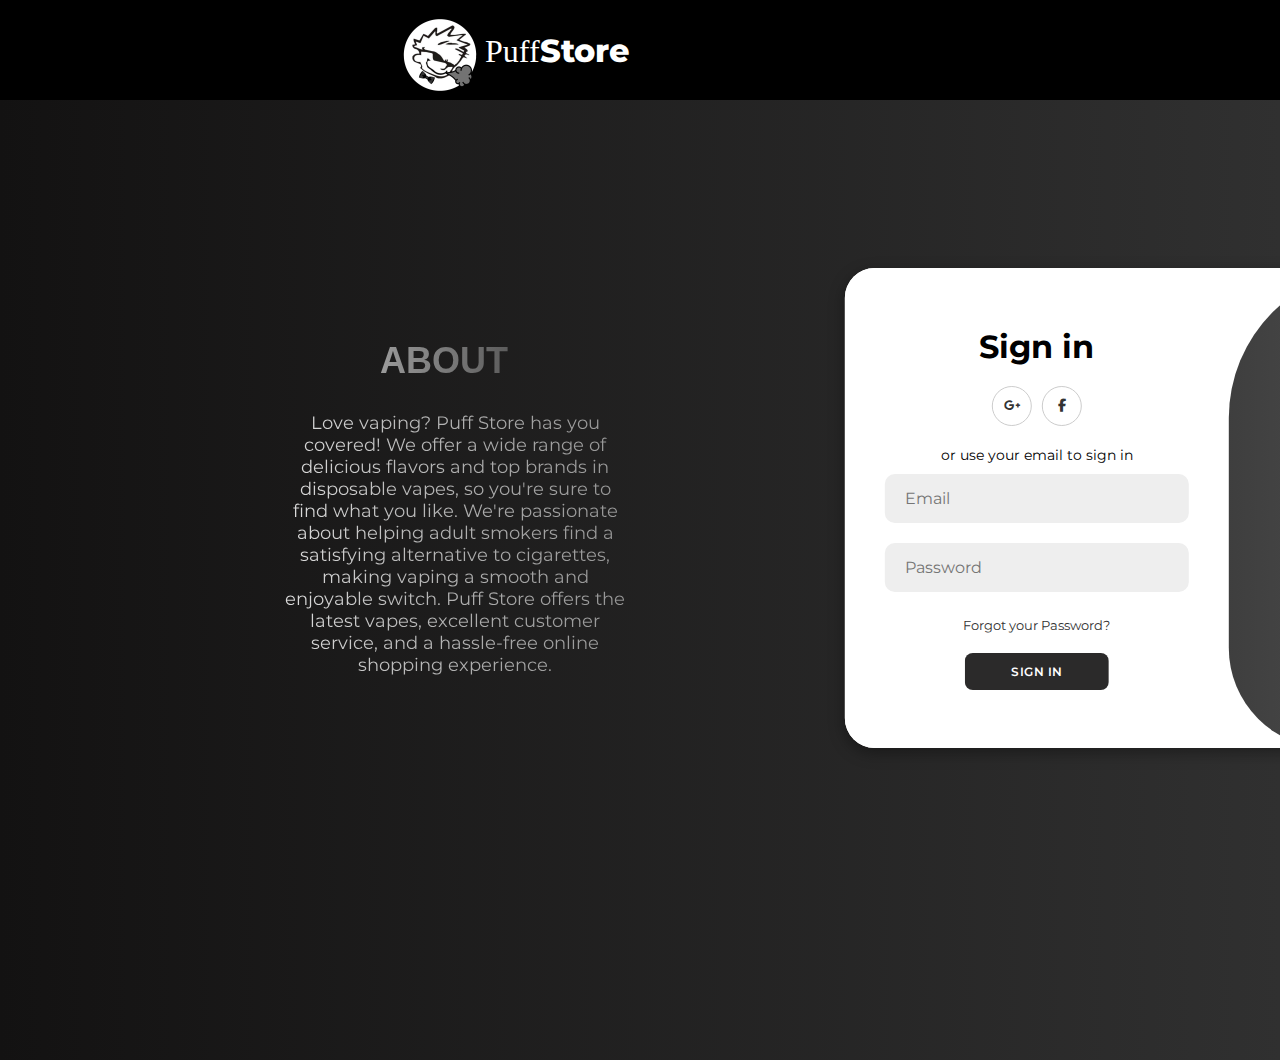
<file: index.html>
<!DOCTYPE html>
<html>
<head>
    <meta charset="UTF-8">
    <meta name="viewport" content="width=device-width, initial-scale=1.0">
    <link rel="stylesheet" href="style.css">
    <link rel="stylesheet" href="https://cdnjs.cloudflare.com/ajax/libs/font-awesome/6.4.2/css/all.min.css">
    <title>Document</title>
</head>
<body>

    <div class="header">
        <div class="inner_header">
            <div class="logo_container">
                <img src="Logo.png" alt="" scrset=""><h1>Puff<span>Store</span></h1>
            </div>
        </div>
    </div>

    <div class="about">
        <h1>ABOUT</h1>
        <p>Love vaping? Puff Store has you covered! We offer a wide range
            of delicious flavors and top brands in disposable vapes, so 
            you're sure to find what you like. We're passionate about 
            helping adult smokers find a satisfying alternative to 
            cigarettes, making vaping a smooth and enjoyable switch. 
            Puff Store offers the latest vapes, excellent customer service, 
            and a hassle-free online shopping experience.</p>
    </div>

    <div class="container" id = "container">
        <div class="form-container sign-up">
            <form action="register.php" method="post">
                <h1>Sign up</h1>
                <div class="social-icons">
                    <a href="#" class="icon"><i class="fa-brands fa-google-plus-g"></i></a>
                    <a href="#" class="icon"><i class="fa-brands fa-facebook-f"></i></a>
                </div>
                <span>or create account</span>
                <input type="Text" name="Firstname" placeholder="First Name">
                <input type="Text" name="Lastname" placeholder="Last Name">
                <input type="email" name="Email" placeholder="Email">
                <input type="password" name="Password" placeholder="Password">
                <button>Sign Up</button>
            </form>
        </div>
        <div class="form-container sign-in">
            <form action="login.php" method="post">
                <h1>Sign in</h1>
                <div class="social-icons">
                    <a href="#" class="icon"><i class="fa-brands fa-google-plus-g"></i></a>
                    <a href="#" class="icon"><i class="fa-brands fa-facebook-f"></i></a>
                </div>
                <span>or use your email to sign in</span>
                <input type="email" name="Email" placeholder="Email">
                <input type="password" name="Password" placeholder="Password">
                <a href="#">Forgot your Password?</a>
                <button>Sign In</button>
            </form>
        </div>
        <div class="toggle-container">
            <div class="toggle">
                <div class="toggle-panel toggle-left">
                    <H1>Already have an account?</H1>
                    <p>Sign in Here!</p>
                    <button class="hidden" id="login">Sign In</button>
                </div>
                <div class="toggle-panel toggle-right">
                    <H1>Don't have an Account?</H1>
                    <p>Register Here!</p>
                    <button class="hidden" id="register">Sign Up</button>
                </div>
            </div>   
        </div>
    </div>

    <script>

        const container = document.getElementById('container');
        const registerBtn = document.getElementById('register');
        const loginBtn = document.getElementById('login');
    
        registerBtn.addEventListener('click', () => 
        {
            container.classList.add("active");
        });
    
        loginBtn.addEventListener('click', () => 
        {
            container.classList.remove("active");
        });
    
    </script>
</body>
</html>
</file>
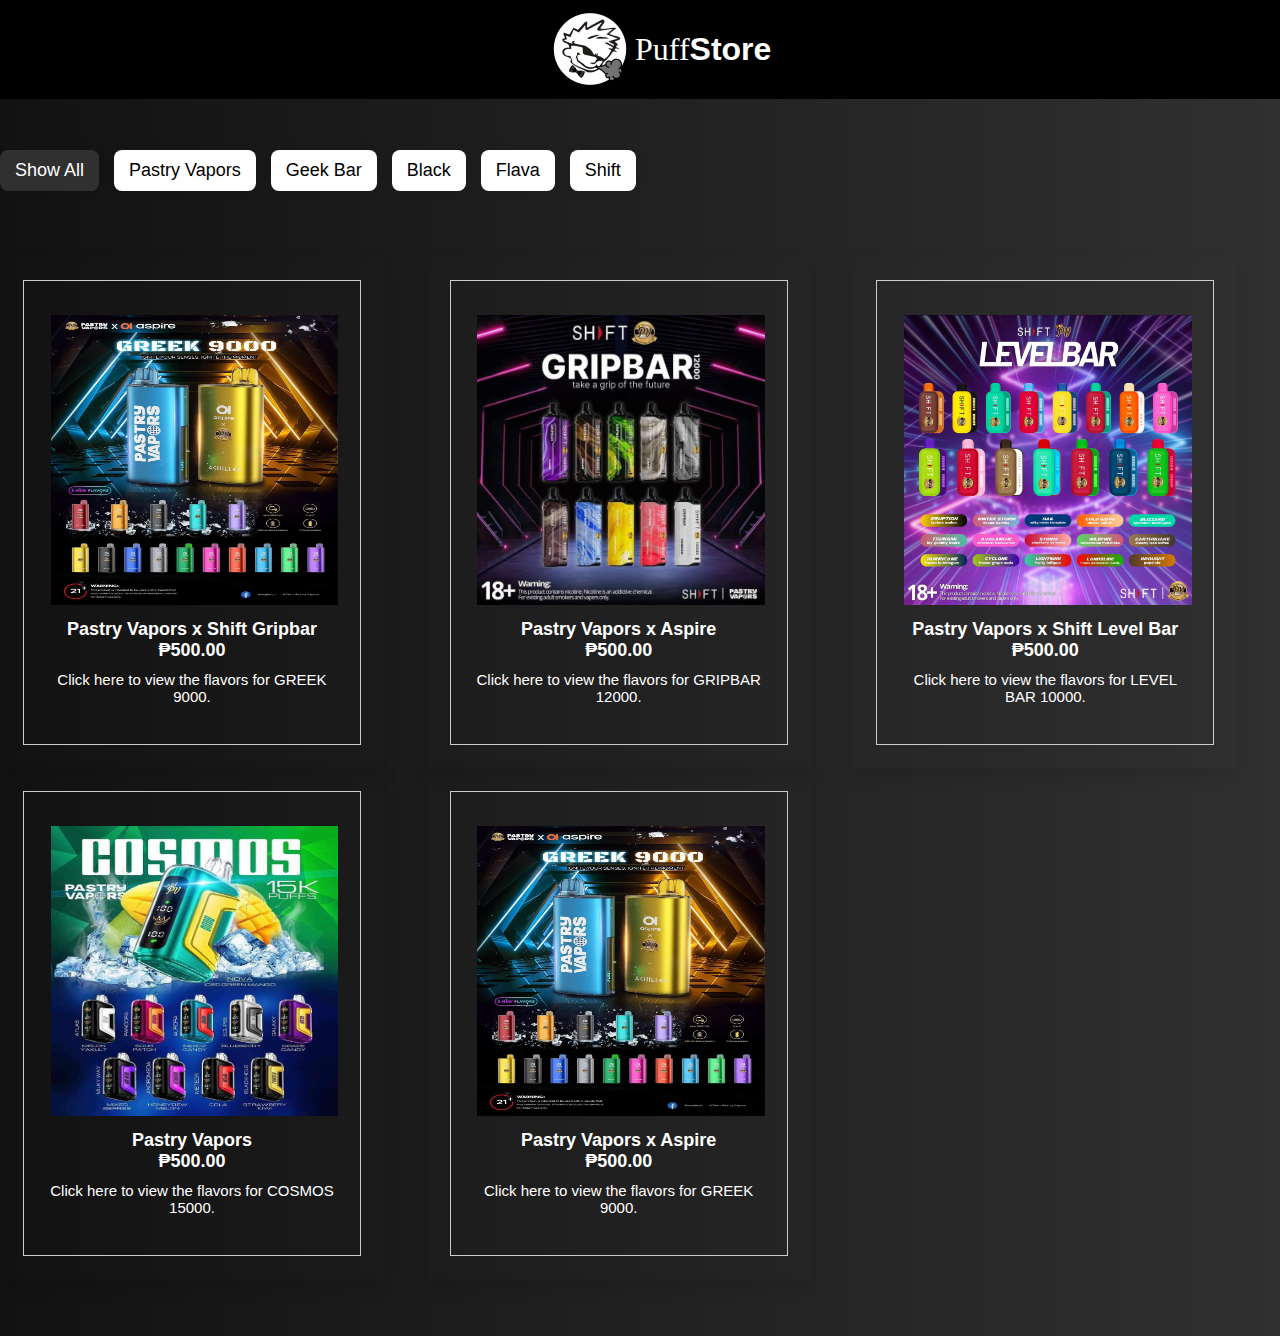
<file: admin_page.html>
<!DOCTYPE html>
<html>
<head>
    <meta charset="UTF-8">
    <meta name="viewport" content="width=device-width, initial-scale=1.0">
    <meta http-equiv="X-UA-Compatible" content="IE=edge">
    <link rel="stylesheet" href="admin_page.css">
    <link rel="stylesheet" href="https://cdnjs.cloudflare.com/ajax/libs/font-awesome/6.4.2/css/all.min.css">
    <title>Document</title>
</head>
<body>

    <div class="header">
        <div class="inner_header">
            <div class="logo_container">
                <img src="Logo.png" alt="" scrset=""><h1>Puff<span>Store</span></h1>
            </div>
        </div>
    </div>

    <div class="container">
        <div class="button_filter">
            <button class="active" name="all">Show All</button>
            <button data-name="Pastry Vapors">Pastry Vapors</button>
            <button data-name="Geek Bar">Geek Bar</button>
            <button data-name="Black">Black</button>
            <button data-name="Flava">Flava</button>
            <button data-name="Shift">Shift</button>
        </div>
    </div>
    <div class="filterable_cards">
        <div class="card" name="p1" data-name="Pastry Vapors">
            <img src="pastry_1.jpg" alt="pastry vapor">
            <div class="card_body">
                <h6 class="card_title">Pastry Vapors x Shift Gripbar</h6>
                <h5 class="card_price">₱500.00</h5>
                <p class="card_text">Click here to view the flavors
                    for GREEK 9000.</p>
            </div>
        </div>
        <div class="card" name="p2" data-name="Pastry Vapors">
            <img src="pastry_2.jpg" alt="pastry vapor">
            <div class="card_body">
                <h6 class="card_title">Pastry Vapors x Aspire</h6>
                <h5 class="card_price">₱500.00</h5>
                <p class="card_text">Click here to view the flavors
                    for GRIPBAR 12000.
                </p>
            </div>
        </div>
        <div class="card" name="p3" data-name="Pastry Vapors">
            <img src="pastry_3.jpg" alt="pastry vapor">
            <div class="card_body">
                <h6 class="card_title">Pastry Vapors x Shift Level Bar</h6>
                <h5 class="card_price">₱500.00</h5>
                <p class="card_text">Click here to view the flavors
                    for LEVEL BAR 10000.
                </p>
            </div>
        </div>
        <div class="card" name="p4" data-name="Pastry Vapors">
            <img src="pastry_4.jpg" alt="pastry vapor">
            <div class="card_body">
                <h6 class="card_title">Pastry Vapors</h6>
                <h5 class="card_price">₱500.00</h5>
                <p class="card_text">Click here to view the flavors
                    for COSMOS 15000.
                </p>
            </div>
        </div>
        <div class="card" name="p5" data-name="Pastry Vapors">
            <img src="pastry_1.jpg" alt="pastry vapor">
            <div class="card_body">
                <h6 class="card_title">Pastry Vapors x Aspire</h6>
                <h5 class="card_price">₱500.00</h5>
                <p class="card_text">Click here to view the flavors
                    for GREEK 9000.
                </p>
            </div>
        </div>
    </div>

    <button class="addBtn" id="add">ADD PRODUCT</button>
            <div class="add-product" id="addproduct">
                <div class="addProduct" id="product">
                    <i class="fas fa-times" id="close"></i>
                    <h2>ADD NEW PRODUCT</h2>
                    <input type="text" class="product-input" name="product-name" placeholder="Enter Product Name">
                    <input type="number" class="product-input" name="product-price" placeholder="Enter Product Price">
                    <input type="text" class="product-input" name="product-info" placeholder="Enter Product Information">
                    <input type="file" accept="image/png, image/jpeg, image/jpg" name="product-image" class="box">
                    <button type="submit" class="btn" id="product-add">ADD</button>
                </div>
            </div>

    <div class="product-preview">
        <div class="preview active" data-target="p1">
            <i class="fas fa-times"></i>
            <img src="pastry_1.jpg" alt="">
            <h3>Pastry Vapors x Shift Gripbar Greek 9000</h3>
            <button class="Flavors" id="flavors">FLAVORS:</button>
            <p id="flavorsList">
                <span>Achilles (RY4 Caramel)</span><br>
                <span>Ares (Iced Coffee)</span><br>
                <span>Cronus (Watermelon Yakult)</span><br>
                <span>Hera (Strawberry Milkshake)</span><br>
                <span>Poseidon (Iced Bubblegum)</span><br>
                <span>Apollo (Melona Ice)</span><br>
                <span>Atlas (Grapes Blackcurrant)</span><br>
                <span>Demeter (Strawberry Watermelon)</span><br>
                <span>Zeus (Taro Milkshake)</span>
            </p>
            
            <div class="update-button">
                <button class="updateBtn" id="addButton">ADD/EDIT</button>
                <button class="updateBtn" id="deleteButton">DELETE</button>
            </div>
            
            <div class="update-form" id="updateForm">
                <div class="updateForm">
                    <h2>Update Stock Count</h2>
                    <label for="stockCount">Total Stocks:</label>
                    <input type="number" id="stockCount" name="stockCount" required>
                    <button class="submit" type="submit">UPDATE</button>
                </div>
            </div>
        </div>
        <div class="preview active" data-target="p2">
            <i class="fas fa-times"></i>
            <img src="pastry_1.jpg" alt="">
            <h3>Pastry Vapors x Aspire</h3>
            <button class="Flavors" id="flavors">FLAVORS:</button>
            <p id="flavorsList">
                <span>Achilles (RY4 Caramel)</span><br>
                <span>Ares (Iced Coffee)</span><br>
                <span>Cronus (Watermelon Yakult)</span><br>
                <span>Hera (Strawberry Milkshake)</span><br>
                <span>Poseidon (Iced Bubblegum)</span><br>
                <span>Apollo (Melona Ice)</span><br>
                <span>Atlas (Grapes Blackcurrant)</span><br>
                <span>Demeter (Strawberry Watermelon)</span><br>
                <span>Zeus (Taro Milkshake)</span>
            </p>
            
            <div class="update-button">
                <button class="updateBtn" id="addButton">ADD/EDIT</button>
                <button class="updateBtn" id="deleteButton">DELETE</button>
            </div>
            
            <div class="update-form" id="updateForm">
                <div class="updateForm">
                    <h2>Update Stock Count</h2>
                    <label for="stockCount">Total Stocks:</label>
                    <input type="number" id="stockCount" name="stockCount" required>
                    <button class="submit" type="submit">UPDATE</button>
                </div>
            </div>
        </div>
        <div class="preview active" data-target="p3">
            <i class="fas fa-times"></i>
            <img src="pastry_1.jpg" alt="">
            <h3>Pastry Vapors x Shift Level Bar</h3>
            <button class="Flavors" id="flavors">FLAVORS:</button>
            <p id="flavorsList">
                <span>Achilles (RY4 Caramel)</span><br>
                <span>Ares (Iced Coffee)</span><br>
                <span>Cronus (Watermelon Yakult)</span><br>
                <span>Hera (Strawberry Milkshake)</span><br>
                <span>Poseidon (Iced Bubblegum)</span><br>
                <span>Apollo (Melona Ice)</span><br>
                <span>Atlas (Grapes Blackcurrant)</span><br>
                <span>Demeter (Strawberry Watermelon)</span><br>
                <span>Zeus (Taro Milkshake)</span>
            </p>
            
            <div class="update-button">
                <button class="updateBtn" id="addButton">ADD/EDIT</button>
                <button class="updateBtn" id="deleteButton">DELETE</button>
            </div>
            
            <div class="update-form" id="updateForm">
                <div class="updateForm">
                    <h2>Update Stock Count</h2>
                    <label for="stockCount">Total Stocks:</label>
                    <input type="number" id="stockCount" name="stockCount" required>
                    <button class="submit" type="submit">UPDATE</button>
                </div>
            </div>
        </div>
        <div class="preview active" data-target="p4">
            <i class="fas fa-times"></i>
            <img src="pastry_1.jpg" alt="">
            <h3>Pastry Vapors</h3>
            <button class="Flavors" id="flavors">FLAVORS:</button>
            <p id="flavorsList">
                <span>Achilles (RY4 Caramel)</span><br>
                <span>Ares (Iced Coffee)</span><br>
                <span>Cronus (Watermelon Yakult)</span><br>
                <span>Hera (Strawberry Milkshake)</span><br>
                <span>Poseidon (Iced Bubblegum)</span><br>
                <span>Apollo (Melona Ice)</span><br>
                <span>Atlas (Grapes Blackcurrant)</span><br>
                <span>Demeter (Strawberry Watermelon)</span><br>
                <span>Zeus (Taro Milkshake)</span>
            </p>
            
            <div class="update-button">
                <button class="updateBtn" id="addButton">ADD/EDIT</button>
                <button class="updateBtn" id="deleteButton">DELETE</button>
            </div>
            
            <div class="update-form" id="updateForm">
                <div class="updateForm">
                    <h2>Update Stock Count</h2>
                    <label for="stockCount">Total Stocks:</label>
                    <input type="number" id="stockCount" name="stockCount" required>
                    <button class="submit" type="submit">UPDATE</button>
                </div>
            </div>
        </div>
        <div class="preview active" data-target="p5">
            <i class="fas fa-times"></i>
            <img src="pastry_1.jpg" alt="">
            <h3>Pastry Vapors x Aspire</h3>
            <button class="Flavors" id="flavors">FLAVORS:</button>
            <p id="flavorsList">
                <span>Achilles (RY4 Caramel)</span><br>
                <span>Ares (Iced Coffee)</span><br>
                <span>Cronus (Watermelon Yakult)</span><br>
                <span>Hera (Strawberry Milkshake)</span><br>
                <span>Poseidon (Iced Bubblegum)</span><br>
                <span>Apollo (Melona Ice)</span><br>
                <span>Atlas (Grapes Blackcurrant)</span><br>
                <span>Demeter (Strawberry Watermelon)</span><br>
                <span>Zeus (Taro Milkshake)</span>
            </p>
            
            <div class="update-button">
                <button class="updateBtn" id="addButton">ADD/EDIT</button>
                <button class="updateBtn" id="deleteButton">DELETE</button>
            </div>
            
            <div class="update-form" id="updateForm">
                <div class="updateForm">
                    <h2>Update Stock Count</h2>
                    <label for="stockCount">Total Stocks:</label>
                    <input type="number" id="stockCount" name="stockCount" required>
                    <button class="submit" type="submit">UPDATE</button>
                </div>
            </div>
        </div>
    </div>
</div>

    <script src="admin_page.js"></script>
    
</body>
</html>
</file>
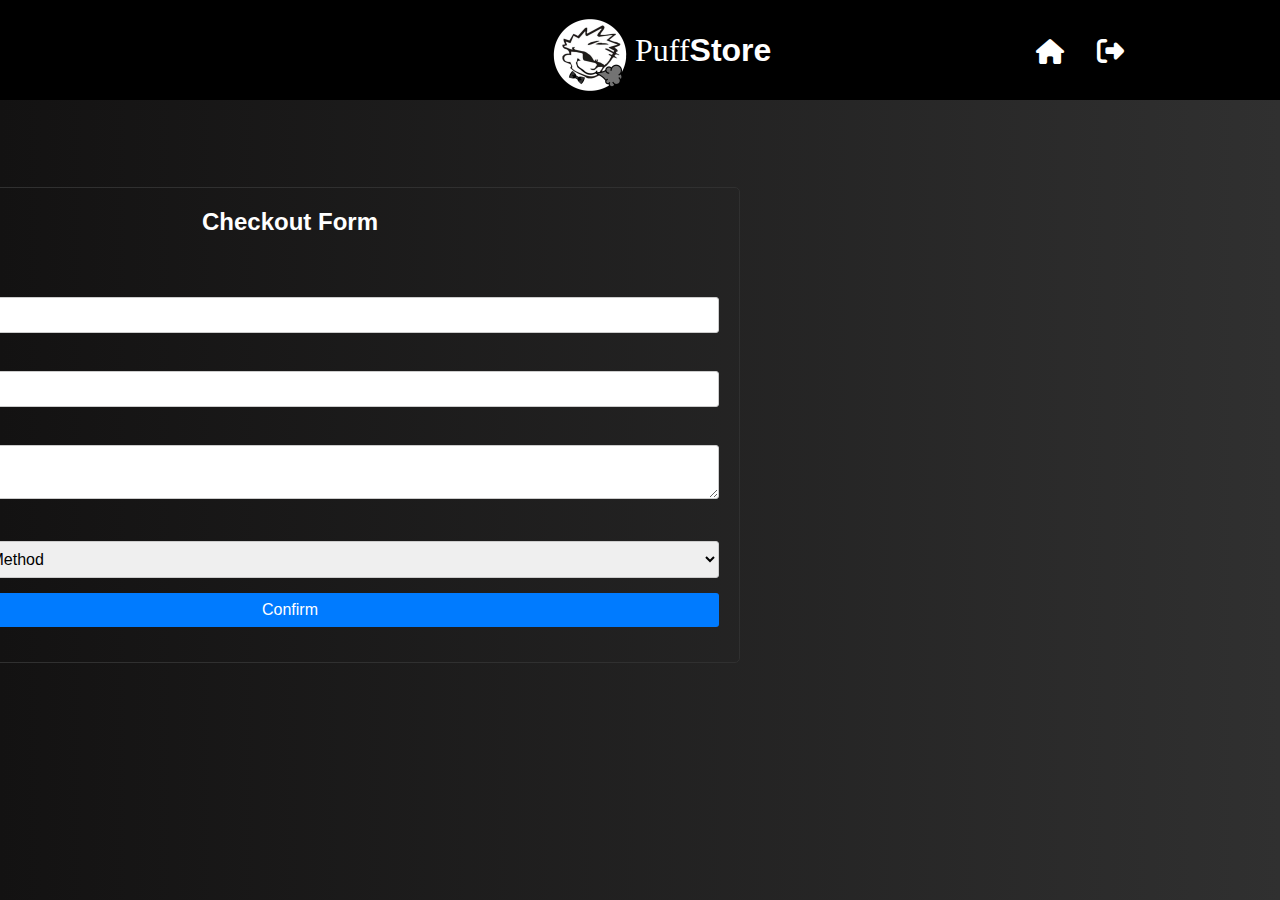
<file: checkout.html>
<!DOCTYPE html>
<html>
<head>
    <meta charset="UTF-8">
    <meta name="viewport" content="width=device-width, initial-scale=1.0">
    <meta http-equiv="X-UA-Compatible" content="IE=edge">
    <link rel="stylesheet" href="https://cdnjs.cloudflare.com/ajax/libs/font-awesome/6.4.2/css/all.min.css">
    <title>Document</title>
    <style>

* {
    margin: 0;
    padding: 0;
    box-sizing: border-box;
    font-family: "Poppins", sans-serif;
}

body {
    background: linear-gradient(to right, rgb(19, 18, 18), rgb(48, 48, 48));
    min-height: 100vh;
}
img {
    max-width: 100%;
    max-height: 100%;
    width: 80px;
    padding-top: 10px;
    margin-right: 5px;
    margin-left: 10px;
}

.header {
    width: 100%;
    height: 100px;
    background-color: black;
    display: flex;
    align-items: center;
    justify-content: center;
}

.inner_header {
    width: 1000px;
    height: 100%;
    display: block;
    margin: 0 auto;
    align-items: center;
    justify-content: center;
    align-content: center;
    transform: translate(40%);
}

.inner_header .img {
    width: 50px;
}

.logo_container {
    display: flex;
    align-items: center;
}

.logo_container h1 {
    color: white;
    font-family: 'Sedan';
    font-size: 32px;
    font-weight: 200;
}

.logo_container h1 span {
    font-weight: 800;
}
.checkout-form {
    margin: 50px auto;
    padding: 20px;
    max-width: 900px;
    transform: translate(-350px, -15px);
    border: 1px solid;
    border-radius: 5px;
    border-color: rgb(48, 48, 48);
}

.checkout-form h2 {
    text-align: center;
    margin-bottom: 20px;
    color: #fff;
}

.checkout-form label {
    display: block;
    margin-bottom: 5px;
    font-weight: bold;
    color: #fff;
}

.checkout-form input[type="text"],
.checkout-form input[type="email"],
.checkout-form textarea,
.checkout-form select,
.checkout-form button {
    width: 100%;
    padding: 8px;
    margin-bottom: 15px;
    border: 1px solid #ccc;
    border-radius: 3px;
    box-sizing: border-box;
    font-size: 16px;
}

.checkout-form button {
    background-color: #007bff;
    color: #fff;
    border: none;
    border-radius: 3px;
    cursor: pointer;
    transition: background-color 0.3s;
}

.checkout-form button:hover {
    background-color: #0056b3;
}

.payment-details {
    display: none;
}

.payment-details.show {
    display: block;
}

.order-complete {
    display: none;
    color: green;
    font-weight: bold;
    text-align: center;
    margin-top: 20px;
}


header .logout {
    position: relative;
    text-align: center;
}
header .logout .fa-right-from-bracket{
    color: #fff;
    font-size: 27px;
    cursor: pointer;
    transform: translate(470px, -87px);
}
header .home {
    position: relative;
    text-align: center;
}
header .home .fa-house{
    color: #fff;
    font-size: 25px;
    cursor: pointer;
    transform: translate(410px, -60px);
}
    </style>
</head>
<body>

    <div class="header">
        <div class="inner_header">
            <div class="logo_container">
                <img src="Logo.png" alt="" scrset=""><h1>Puff<span>Store</span></h1>          
            </div>
        </div>
    </div>

    <header>
        <div class="shopping">
        </div>
        <div class="home">
            <i class="fa-solid fa-house"></i>
        </div>
        <div class="logout">
            <i class="fa-solid fa-right-from-bracket"></i>
        </div>
    </header>

    <div class="checkout-form ">
        <h2>Checkout Form</h2>
        <i class="fas fa-times"></i>
        <form>
            <label for="fullname">Full Name:</label>
            <input type="text" id="fullname" name="fullname" required>
    
            <label for="email">Email:</label>
            <input type="email" id="email" name="email" required>
    
            <label for="address">Address:</label>
            <textarea id="address" name="address" required></textarea>
    
            <label for="payment">Payment Method:</label>
            <select id="payment" name="payment" required>
                <option value="" disabled selected>Select Payment Method</option>
                <option value="cash">Cash</option>
                <option value="gcash">GCash</option>
                <option value="card">Card</option>
            </select>
    
            <div id="card-details" class="payment-details">
                <label for="card-number">Card Number:</label>
                <input type="text" id="card-number" name="card-number">
                <label for="expiry">Expiry Date:</label>
                <input type="text" id="expiry" name="expiry">
                <label for="cvv">CVV:</label>
                <input type="text" id="cvv" name="cvv">
            </div>
    
            <div id="mobile-details" class="payment-details">
                <label for="mobile">Mobile Number:</label>
                <input type="text" id="mobile" name="mobile">
            </div>
    
            <button type="submit" id="confirm">Confirm</button>
            <div class="order-complete hidden">Order Complete!</div>
        </form>


</body>

<script>
    const paymentSelect = document.getElementById('payment');
    const cardDetails = document.getElementById('card-details');
    const mobileDetails = document.getElementById('mobile-details');

    paymentSelect.addEventListener('change', function () {
        if (paymentSelect.value === 'card') {
            cardDetails.classList.add('show');
            mobileDetails.classList.remove('show');
        } else if (paymentSelect.value === 'gcash') {
            cardDetails.classList.remove('show');
            mobileDetails.classList.add('show');
        } else {
            cardDetails.classList.remove('show');
            mobileDetails.classList.remove('show');
        }
    });

    const logoutButton = document.querySelector('.logout');
logoutButton.addEventListener('click', () => {
    redirectToSignInSignUp();
});

function redirectToSignInSignUp() {
    // Redirect to the sign-in and sign-up page
    window.location.href = 'index.html';
}

const homeButton = document.querySelector('.home');
homeButton.addEventListener('click', () => {
    redirectToMainPage();
});

function redirectToMainPage() {
    // Redirect to the sign-in and sign-up page
    window.location.href = 'main_page.html';
}
</script>
</html>
</file>
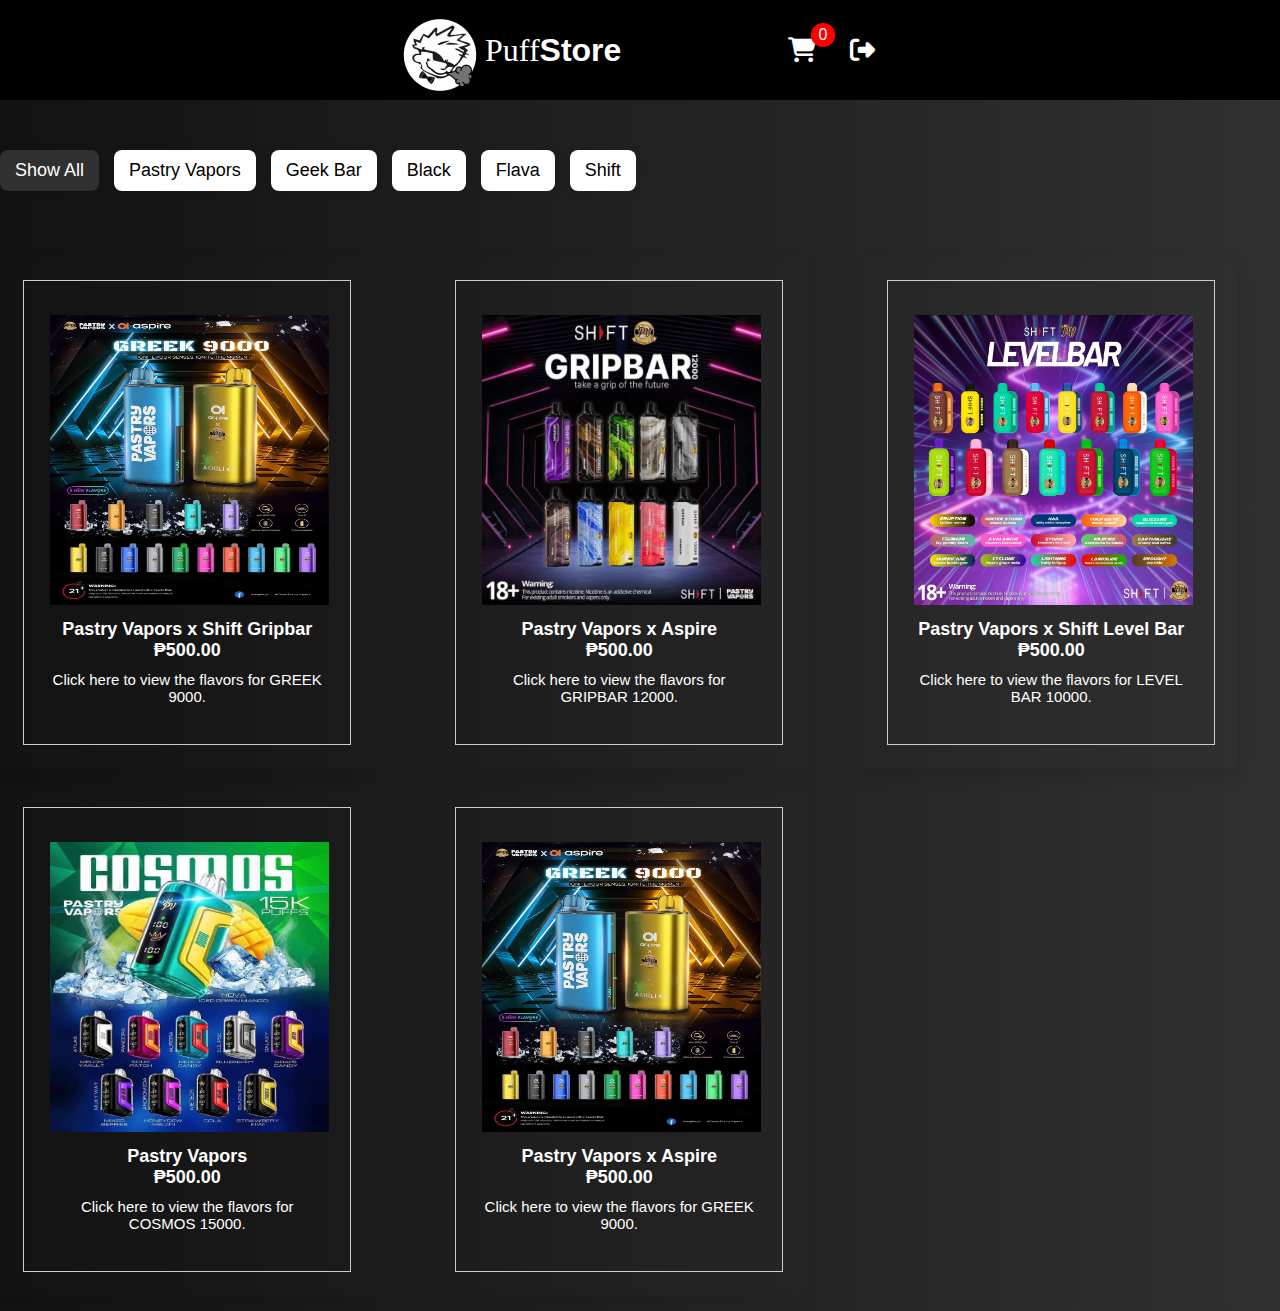
<file: main_page.html>
<!DOCTYPE html>
<html>
<head>
    <meta charset="UTF-8">
    <meta name="viewport" content="width=device-width, initial-scale=1.0">
    <meta http-equiv="X-UA-Compatible" content="IE=edge">
    <link rel="stylesheet" href="main_page.css">
    <link rel="stylesheet" href="https://cdnjs.cloudflare.com/ajax/libs/font-awesome/6.4.2/css/all.min.css">
    <link rel="stylesheet" href="https://cdnjs.cloudflare.com/ajax/libs/font-awesome/5.15.3/css/all.min.css">
    <title>Document</title>
</head>
<body>

    <div class="header">
        <div class="inner_header">
            <div class="logo_container">
                <img src="Logo.png" alt="" scrset=""><h1>Puff<span>Store</span></h1>  
                <div class="shopping">
                    <i class="fa-solid fa-cart-shopping"></i>
                    <i class="fa-solid fa-right-from-bracket" id="logoutIcon"></i>
                    <span class="quantity">0</span>
                </div>        
            </div>
        </div>
    </div>
    

    <div class="container">
        <div class="button_filter">
            <button class="active" name="all">Show All</button>
            <button data-name="Pastry Vapors">Pastry Vapors</button>
            <button data-name="Geek Bar">Geek Bar</button>
            <button data-name="Black">Black</button>
            <button data-name="Flava">Flava</button>
            <button data-name="Shift">Shift</button>
        </div>
    </div>
    <div class="filterable_cards">
        <div class="card" name="p1" data-name="Pastry Vapors">
            <img src="pastry_1.jpg" alt="pastry vapor">
            <div class="card_body">
                <h6 class="card_title">Pastry Vapors x Shift Gripbar</h6>
                <h5 class="card_price">₱500.00</h5>
                <p class="card_text">Click here to view the flavors
                    for GREEK 9000.</p>
            </div>
        </div>
        <div class="card" name="p2" data-name="Pastry Vapors">
            <img src="pastry_2.jpg" alt="pastry vapor">
            <div class="card_body">
                <h6 class="card_title">Pastry Vapors x Aspire</h6>
                <h5 class="card_price">₱500.00</h5>
                <p class="card_text">Click here to view the flavors
                    for GRIPBAR 12000.
                </p>
            </div>
        </div>
        <div class="card" name="p3" data-name="Pastry Vapors">
            <img src="pastry_3.jpg" alt="pastry vapor">
            <div class="card_body">
                <h6 class="card_title">Pastry Vapors x Shift Level Bar</h6>
                <h5 class="card_price">₱500.00</h5>
                <p class="card_text">Click here to view the flavors
                    for LEVEL BAR 10000.
                </p>
            </div>
        </div>
        <div class="card" name="p4" data-name="Pastry Vapors">
            <img src="pastry_4.jpg" alt="pastry vapor">
            <div class="card_body">
                <h6 class="card_title">Pastry Vapors</h6>
                <h5 class="card_price">₱500.00</h5>
                <p class="card_text">Click here to view the flavors
                    for COSMOS 15000.
                </p>
            </div>
        </div>
        <div class="card" name="p5" data-name="Pastry Vapors">
            <img src="pastry_1.jpg" alt="pastry vapor">
            <div class="card_body">
                <h6 class="card_title">Pastry Vapors x Aspire</h6>
                <h5 class="card_price">₱500.00</h5>
                <p class="card_text">Click here to view the flavors
                    for GREEK 9000.
                </p>
            </div>
        </div>
    </div>

    <div class="product-preview">
        <div class="preview active" data-target="p1">
            <i class="fas fa-times"></i>
            <img src="pastry_1.jpg" alt="">
            <h3>Pastry Vapors x Shift Gripbar Greek 9000</h3>
            <h5 class="card_price">₱500.00</h5>
            <h3>Flavors:</h3>
            <div id="flavorsList">
                <button class="flavor-btn" data-flavor="Achilles (RY4 Caramel)">Achilles (RY4 Caramel)</button>
                <button class="flavor-btn" data-flavor="Ares (Iced Coffee)">Ares (Iced Coffee)</button>
                <button class="flavor-btn" data-flavor="Cronus (Watermelon Yakult)">Cronus (Watermelon Yakult)</button>
                <button class="flavor-btn" data-flavor="Hera (Strawberry Milkshake)">Hera (Strawberry Milkshake)</button>
                <button class="flavor-btn" data-flavor="Poseidon (Iced Bubblegum)">Poseidon (Iced Bubblegum)</button>
                <button class="flavor-btn" data-flavor="Apollo (Melona Ice)">Apollo (Melona Ice)</button>
                <button class="flavor-btn" data-flavor="Atlas (Grapes Blackcurrant)">Atlas (Grapes Blackcurrant)</button>
                <button class="flavor-btn" data-flavor="Demeter (Strawberry Watermelon)">Demeter (Strawberry Watermelon)</button>
                <button class="flavor-btn" data-flavor="Zeus (Taro Milkshake)">Zeus (Taro Milkshake)</button>
            </div>
                <button class="add-to-cart">ADD TO CART</button>
                <button class="buyBtn">BUY</button>
            </div>

            <div class="preview active" data-target="p2">
                <i class="fas fa-times"></i>
                <img src="pastry_2.jpg" alt="">
                <h3>Pastry Vapors x Shift Gripbar Greek 9000</h3>
                <h5 class="card_price">₱500.00</h5>
                <h3>Flavors:</h3>
                <div id="flavorsList">
                    <button class="flavor-btn" data-flavor="Achilles (RY4 Caramel)">Achilles (RY4 Caramel)</button>
                    <button class="flavor-btn" data-flavor="Ares (Iced Coffee)">Ares (Iced Coffee)</button>
                    <button class="flavor-btn" data-flavor="Cronus (Watermelon Yakult)">Cronus (Watermelon Yakult)</button>
                    <button class="flavor-btn" data-flavor="Hera (Strawberry Milkshake)">Hera (Strawberry Milkshake)</button>
                    <button class="flavor-btn" data-flavor="Poseidon (Iced Bubblegum)">Poseidon (Iced Bubblegum)</button>
                    <button class="flavor-btn" data-flavor="Apollo (Melona Ice)">Apollo (Melona Ice)</button>
                    <button class="flavor-btn" data-flavor="Atlas (Grapes Blackcurrant)">Atlas (Grapes Blackcurrant)</button>
                    <button class="flavor-btn" data-flavor="Demeter (Strawberry Watermelon)">Demeter (Strawberry Watermelon)</button>
                    <button class="flavor-btn" data-flavor="Zeus (Taro Milkshake)">Zeus (Taro Milkshake)</button>
                </div>
                    <button class="add-to-cart">ADD TO CART</button>       
                    <button class="buyBtn">BUY</button>
                </div>

                <div class="preview active" data-target="p3">
                    <i class="fas fa-times"></i>
                    <img src="pastry_3.jpg" alt="">
                    <h3>Pastry Vapors x Shift Gripbar Greek 9000</h3>
                    <h5 class="card_price">₱500.00</h5>
                    <h3>Flavors:</h3>
                    <div id="flavorsList">
                        <button class="flavor-btn" data-flavor="Achilles (RY4 Caramel)">Achilles (RY4 Caramel)</button>
                        <button class="flavor-btn" data-flavor="Ares (Iced Coffee)">Ares (Iced Coffee)</button>
                        <button class="flavor-btn" data-flavor="Cronus (Watermelon Yakult)">Cronus (Watermelon Yakult)</button>
                        <button class="flavor-btn" data-flavor="Hera (Strawberry Milkshake)">Hera (Strawberry Milkshake)</button>
                        <button class="flavor-btn" data-flavor="Poseidon (Iced Bubblegum)">Poseidon (Iced Bubblegum)</button>
                        <button class="flavor-btn" data-flavor="Apollo (Melona Ice)">Apollo (Melona Ice)</button>
                        <button class="flavor-btn" data-flavor="Atlas (Grapes Blackcurrant)">Atlas (Grapes Blackcurrant)</button>
                        <button class="flavor-btn" data-flavor="Demeter (Strawberry Watermelon)">Demeter (Strawberry Watermelon)</button>
                        <button class="flavor-btn" data-flavor="Zeus (Taro Milkshake)">Zeus (Taro Milkshake)</button>
                    </div>
                        <button class="add-to-cart">ADD TO CART</button>       
                        <button class="buyBtn">BUY</button>
                    </div>

                    <div class="preview active" data-target="p4">
                        <i class="fas fa-times"></i>
                        <img src="pastry_4.jpg" alt="">
                        <h3>Pastry Vapors x Shift Gripbar Greek 9000</h3>
                        <h5 class="card_price">₱500.00</h5>
                        <h3>Flavors:</h3>
                        <div id="flavorsList">
                            <button class="flavor-btn" data-flavor="Achilles (RY4 Caramel)">Achilles (RY4 Caramel)</button>
                            <button class="flavor-btn" data-flavor="Ares (Iced Coffee)">Ares (Iced Coffee)</button>
                            <button class="flavor-btn" data-flavor="Cronus (Watermelon Yakult)">Cronus (Watermelon Yakult)</button>
                            <button class="flavor-btn" data-flavor="Hera (Strawberry Milkshake)">Hera (Strawberry Milkshake)</button>
                            <button class="flavor-btn" data-flavor="Poseidon (Iced Bubblegum)">Poseidon (Iced Bubblegum)</button>
                            <button class="flavor-btn" data-flavor="Apollo (Melona Ice)">Apollo (Melona Ice)</button>
                            <button class="flavor-btn" data-flavor="Atlas (Grapes Blackcurrant)">Atlas (Grapes Blackcurrant)</button>
                            <button class="flavor-btn" data-flavor="Demeter (Strawberry Watermelon)">Demeter (Strawberry Watermelon)</button>
                            <button class="flavor-btn" data-flavor="Zeus (Taro Milkshake)">Zeus (Taro Milkshake)</button>
                        </div>
                            <button class="add-to-cart">ADD TO CART</button>       
                            <button class="buyBtn">BUY</button>
                        </div>

                        <div class="preview active" data-target="p5">
                            <i class="fas fa-times"></i>
                            <img src="pastry_1.jpg" alt="">
                            <h3>Pastry Vapors x Shift Gripbar Greek 9000</h3>
                            <h5 class="card_price">₱500.00</h5>
                            <h3>Flavors:</h3>
                            <div id="flavorsList">
                                <button class="flavor-btn" data-flavor="Achilles (RY4 Caramel)">Achilles (RY4 Caramel)</button>
                                <button class="flavor-btn" data-flavor="Ares (Iced Coffee)">Ares (Iced Coffee)</button>
                                <button class="flavor-btn" data-flavor="Cronus (Watermelon Yakult)">Cronus (Watermelon Yakult)</button>
                                <button class="flavor-btn" data-flavor="Hera (Strawberry Milkshake)">Hera (Strawberry Milkshake)</button>
                                <button class="flavor-btn" data-flavor="Poseidon (Iced Bubblegum)">Poseidon (Iced Bubblegum)</button>
                                <button class="flavor-btn" data-flavor="Apollo (Melona Ice)">Apollo (Melona Ice)</button>
                                <button class="flavor-btn" data-flavor="Atlas (Grapes Blackcurrant)">Atlas (Grapes Blackcurrant)</button>
                                <button class="flavor-btn" data-flavor="Demeter (Strawberry Watermelon)">Demeter (Strawberry Watermelon)</button>
                                <button class="flavor-btn" data-flavor="Zeus (Taro Milkshake)">Zeus (Taro Milkshake)</button>
                            </div>
                                <button class="add-to-cart">ADD TO CART</button>        
                                <button class="buyBtn">BUY</button>
                            </div>
    </div>



    <div class="cart-container">
        <div class="list"></div>
    </div>
    <div class="cart-card">
        <h1>CART</h1>
        <div class="closeShopping"><i class="fas fa-times"></i></div>  
        <ul class="cart-items"></ul>

        <div class="checkOut">
            <div class="checkout">CHECK OUT</div>
            <div>Total: ₱<span class="total">0</span></div>
        </div>  
    </div>

<div class="row">
    <div class="col-75">
        <div class="checkout-container">
            <i class="fas fa-times"></i>
            <form action="/action_page.php">
                <div class="row">
                    <div class="col-50">
                        <h3>Billing Address</h3>
                        <label for="fname"><i class="fa fa-user"></i> Full Name</label>
                        <input type="text" id="fname" name="firstname" placeholder="John M. Doe" required>
                        <label for="email"><i class="fa fa-envelope"></i> Email</label>
                        <input type="text" id="email" name="email" placeholder="john@example.com" required>
                        <label for="adr"><i class="fa fa-address-card-o"></i> Address</label>
                        <input type="text" id="adr" name="address" placeholder="542 W. 15th Street" required>
                    </div>
                    <div class="col-50">
                        <h3>Payment</h3>
                        <label for="payment">Payment Method:</label>
                        <select id="payment" name="payment" required>
                            <option value="" disabled selected>Select Payment Method</option>
                            <option value="cash">Cash</option>
                            <option value="gcash">GCash</option>
                            <option value="card">Card</option>
                        </select>
                
                        <div id="card-details" class="payment-details">
                            <label for="card-number">Card Number:</label>
                            <input type="text" id="card-number" name="card-number">
                            <label for="expiry">Expiry Date:</label>
                            <input type="text" id="expiry" name="expiry">
                            <label for="cvv">CVV:</label>
                            <input type="text" id="cvv" name="cvv">
                        </div>
                
                        <div id="mobile-details" class="payment-details">
                            <label for="mobile">Mobile Number:</label>
                            <input type="text" id="mobile" name="mobile">
                        </div>
                    </div>
                </div>
                <label>
                    <input type="checkbox" checked="checked" name="sameadr">
                    <span style="display: inline-block; margin-top: 10px;">Shipping address same as billing</span>
                </label>
                
                <input type="submit" value="Confirm" class="btn" id="confirmOrder">
                
            </form>
        </div>
    </div>
</div>
    
    <script src="main_page.js"></script>
    
</body>
</html>
</file>
<file: style.css>
@import url('https://fonts.googleapis.com/css2?family=Montserrat:ital,wght@0,100..900;1,100..900&display=swap');

*{
    margin: 0;
    padding: 0;
    box-sizing: border-box;
    font-family: 'Montserrat', sans-serif;
}

body {
    background: linear-gradient(to right, rgb(19, 18, 18), rgb(48, 48, 48));
    min-height: 100vh;
}

img {
    max-width: 100%;
    max-height: 100%;
    width: 80px;
    padding-top: 10px;
    margin-right: 5px;
    margin-left: 10px;
}

.header {
    width: 100%;
    height: 100px;
    background-color: black;
    display: flex;
    align-items: center;
    justify-content: center;
}

.inner_header {
    width: 500px;
    height: 100%;
    display: block;
    margin: 0 auto;
    align-items: center;
    justify-content: center;
    align-content: center;
}

.inner_header .img {
    width: 50px;
}

.logo_container {
    display: flex;
    align-items: center;
}

.logo_container h1 {
    color: white;
    font-family: 'Sedan';
    font-size: 32px;
    font-weight: 200;
}

.logo_container h1 span {
    font-weight: 800;
}


.about{
    background-color: transparent;
    border-radius: 30px;
    position: relative;
    width: 350px;
    overflow: hidden;
    max-width: 50%;
    min-height: 480px;
    transform: translate(80%, 35%);
    justify-content: center;
    align-items: center;
    align-content: center;
    font-size: 18px;
}

.about h1{
    padding-left: 100px;
    margin-bottom: 30px;
    font-family: 'Montseratt', sans-serif;
    font-weight: 600;
    background: linear-gradient(to right, #e0e0e0, 
                    #919191, #5a5a5a, #494949); 
            -webkit-text-fill-color: transparent; 
            -webkit-background-clip: text; 
            
}
.about p{
    justify-content: center;
    background: linear-gradient(to right, #dfdfdf, 
                    #bdbdbd, #a5a5a5, #949494); 
            -webkit-text-fill-color: transparent; 
            -webkit-background-clip: text; 
    text-align: center;
}
.container{
    background-color: #fff;
    border-radius: 30px;
    box-shadow: 0 5px 15px rgba(0, 0, 0, 0.35);
    position: relative;
    overflow: hidden;
    width: 768px;
    max-width: 100%;
    min-height: 480px;
    transform: translate(110%, -65%);
}

.container p{
    font-size: 14px;
    line-height: 20px;
    letter-spacing: 0.3px;
    margin: 20px 0;
}

.container span{
    font-size: 14px;
}

.container a{
    color: #333;
    font-size: 13px;
    text-decoration: none;
    margin: 15px 0 10px;
}

.container button{
    background-color: #2b2a2a;
    color: #fff;
    font-size: 12px;
    padding: 10px 45px;
    border: 1px solid transparent;
    border-radius: 8px;
    font-weight: 600;
    letter-spacing: 0.5px;
    text-transform: uppercase;
    margin-top: 10px;
    cursor: pointer;
}

.container button.hidden{
    background-color: transparent;
    border-color: #fff;
}

.container form{
    background-color: #fff;
    display: flex;
    align-items: center;
    justify-content: center;
    flex-direction: column;
    padding: 0 40px;
    height: 100%;
}

.container input{
    background-color: #eee;
    border: none;
    margin: 10px 0;
    padding: 15px 20px;
    font-size: 16px;
    border-radius: 10px;
    width: 100%;
    outline: none;
}

.form-container{
    position: absolute;
    top: 0;
    height: 100%;
    transition: all 0.6s ease-in-out;
}

.sign-in{
    left: 0;
    width: 50%;
    z-index: 2;
}

.container.active .sign-in{
    transform: translateX(100%);
}

.sign-up{
    left: 0;
    width: 50%;
    opacity: 0;
    z-index: 1;
}

.container.active .sign-up{
    transform: translateX(100%);
    opacity: 1;
    z-index: 5;
    animation: move 0.6s;
}

@keyframes move{
    0%, 49.99%{
        opacity: 0;
        z-index: 1;
    }
    50%, 100%{
        opacity: 1;
        z-index: 5;
    }
}

.social-icons{
    margin: 20px 0;
}

.social-icons a{
    border: 1px solid #ccc;
    border-radius: 20px;
    display: inline-flex;
    justify-content: center;
    align-items: center;
    margin: 0 3px;
    width: 40px;
    height: 40px;
}

.toggle-container{
    position: absolute;
    top: 0;
    left: 50%;
    width: 50%;
    height: 100%;
    overflow: hidden;
    transition: all 0.6s ease-in-out;
    border-radius: 150px 0 0 100px;
    z-index: 1000;
}

.container.active .toggle-container{
    transform: translateX(-100%);
    border-radius: 0 150px 100px 0;
}

.toggle{
    background-color: #5e5e5e;
    height: 100%;
    background: linear-gradient(to right, #1f1f1f, #5e5e5e);
    color: #fff;
    position: relative;
    left: -100%;
    height: 100%;
    width: 200%;
    transform: translateX(0);
    transition: all 0.6s ease-in-out;
}

.container.active .toggle{
    transform: translateX(50%);
}

.toggle-panel{
    position: absolute;
    width: 50%;
    height: 100%;
    display: flex;
    align-items: center;
    justify-content: center;
    flex-direction: column;
    padding: 0 30px;
    text-align: center;
    top: 0;
    transform: translateX(0);
    transition: all 0.6s ease-in-out;
}

.toggle-left{
    transform: translateX(-200%);
}

.container.active .toggle-left{
    transform: translateX(0);
}

.toggle-right{
    right: 0;
    transform: translateX(0);
}

.container.active .toggle-right{
    transform: translateX(200%);
}
</file>
<file: admin_page.css>
* {
    margin: 0;
    padding: 0;
    box-sizing: border-box;
    font-family: "Poppins", sans-serif;
}
body{
    background: linear-gradient(to right, rgb(19, 18, 18), rgb(48, 48, 48));
    min-height: 100vh;
}
img {
    max-width: 100%;
    max-height: 100%;
    width: 80px;
    padding-top: 10px;
    margin-right: 5px;
    margin-left: 10px;
}
.header{
    width: 100%;
    height: 100px;
    background-color: black;
    display: flex;
    transform: translate(0, -1%);
}
.inner_header{
    width: 1000px;
    height: 100%;
    display: block;
    margin: 0 auto;
    align-items: center;
    justify-content: center;
    align-content: center;
    transform: translate(40%);
}
.inner_header .img{
    width: 50px;
}
.logo_container{
    height: 100%;
    display: table;
    float: left;
}
.logo_container h1{
    color: white;
    height: 100%;
    display: table-cell;
    vertical-align: middle;
    font-family: 'Sedan';
    font-size: 32px;
    font-weight: 200;
}
.logo_container h1 span{
    font-weight: 800;
}
.container{
    position: relative;
    max-width: 1700px;
    width: 100%;
    margin: 50px auto;
} 
.button_filter{
    display: flex;
    align-items: center;
    gap: 15px;
    flex-wrap: wrap;
}
button {
    padding: 10px 15px;
    font-size: 18px;
    background: #fff;
    border: none;
    border-radius: 8px;
    cursor: pointer;
    box-shadow: 0 0 10px rgba(0, 0, 0, 0.05);
}
button.active{
    background: rgb(48, 48, 48);
    color: #fff;
}
.filterable_cards{
    max-width: 1770px;
    margin: 0 auto;
    padding: 1rem 0;
    display: grid;
    grid-template-columns: repeat(auto-fit, minmax(25rem,1fr));
    gap: -9rem;
}
.card{
    text-align: center;
    padding: 3rem 2rem;
    background: transparent;;
    box-shadow: 0 .5rem 1rem rgba(0,0,0,.1);
    outline: .1rem solid #ccc;
    outline-offset: -1.5rem;
    cursor: pointer;
    width: 90%;
}
.card:hover{
    outline: .2rem solid #222;
    outline-offset: 0;
    outline-color: #fff;
}
.card.hide {
    display: none;
}
.card img{
    width: 90%;
    height: 300px;
}
.card:hover img{
    transform: scale(1.07);
}
.card_body{
    padding: 10px 15px 15px; 
}
.card_title{
    font-size: 18px;
    font-weight: 790;
    color: #fff;
}
.card_price{
    font-size: 18px;
    font-weight: 790;
    color: #fff;
}
.card_text{
    font-size: 15px;
    color: #fff;
    margin-top: 10px;
}
.product-preview{
    position: fixed;
    top: 0; left: 0;
    min-height: 100vh;
    width: 100%;
    background: rgba(0,0,0,.8);
    display: none;
    align-items: center;
    justify-content: center;
}
.product-preview .preview{
    display: none;
    padding: 30px;
    text-align: center;
    position: relative;
    margin: 50px;
    width: 600px;
    border: #444;
    border-radius: 8px;
    background: linear-gradient(to right, rgb(19, 18, 18), rgb(48, 48, 48));
}

.product-preview .preview.active{
    display: inline-block;
}

.product-preview .preview img{
    height: 300px;
    width: 70%;
}
.product-preview .preview .fa-times{
    position: absolute;
    top: 6px; right: 1rem;
    cursor: pointer;
    color: #8a8a8a;
    font-size: 2rem;
}
.product-preview .preview .fa-times:hover{
    transform: rotate(90deg);
}
.product-preview .preview h3{
    color: rgb(201, 201, 201);
    padding: 10px;
    font-size: 20px;
}
.product-preview .preview p {
    line-height: 1;
    padding: 5px;
    font-size: 18px;
    color: rgb(201, 201, 201);
    padding-left: 160px;
    display: none;
}
.product-preview .preview p.active{
    display: flex;
}

.product-preview .preview p span {
    display: table-row;
    vertical-align: top;
}
.update-button{
    justify-content: center;
    align-items: center;
}
.update-button .updateBtn{
    margin: 5px;
    width: 180px;
    border: none;
    border-radius: 10px;
    color: #222;
    background: white;
    cursor: pointer;
}
.update-button .updateBtn:hover{
    background: #2d3f52;
    color: white;
}
.update-form{
    width: 85%;
    display: none;
    transform: translateX(60px);
    background: transparent;
}
.update-form.active {
    display: flex;
}
.updateForm{
    margin: 15px;
}
.update-form h2{
    text-transform: uppercase;
    font-size: 20px;
    font-weight: 600;
    color: rgb(201, 201, 201);
}
label {
    font-size: 15px;
    font-weight: 500;
    color: rgb(201, 201, 201);
}
input{
    width: 200px;
    height: 25px;
    margin: 5px;
}
.submit{
    border-radius: 10px;
    margin: 5px;
    color: #222;
    background: white;
    cursor: pointer;
}
.submit:hover{
    background: #2d3f52;
    color: white;
}
.Flavors{
    margin: 10px;
    border: none;
    border-radius: 10px;
    width: 150px;
    color: #222;
    background: white;
    cursor: pointer;
}
.Flavors:hover{
    background: #2d3f52;
    color: white;
}
.add-product {
    position: fixed;
    top: 0;
    left: 0;
    min-height: 100vh;
    width: 100%;
    background: rgba(0,0,0,.8);
    display: none;
    align-items: center;
    justify-content: center;
}

.add-product.active {
    display: flex;
}

.addProduct {
    display: flex;
    flex-direction: column;
    align-items: center;
    padding: 30px;
    position: relative;
    width: 500px;
    border: 2px solid #444;
    border-radius: 8px;
    background: linear-gradient(to right, rgb(19, 18, 18), rgb(48, 48, 48));
    margin: 10px auto;
}

.addProduct h2 {
    text-transform: uppercase;
    font-size: 20px;
    font-weight: 600;
    color: rgb(201, 201, 201);
    margin-bottom: 10px;
}

.addProduct .product-input {
    width: 300px;
    height: 30px;
    margin: 5px;
    font-size: 15px;
    color: #222;
}

.addProduct .box {
    font-size: 15px;
    margin-top: 10px;
    display: flex;
    justify-content: center;
    align-items: center;
    transform: translateX(-50px);
}

.addBtn {
    top: 10px;
    right: 10px;
    width: 180px;
    border: none;
    border-radius: 10px;
    color: #222;
    background: white;
    cursor: pointer;
    transform: translateY(-1260px);
    margin-left: 1500px;
}

.addBtn:hover {
    background: #2d3f52;
    color: white;
}
.addProduct .btn {
    top: 10px;
    right: 10px;
    width: 80px;
    border: none;
    border-radius: 10px;
    color: #222;
    background: white;
    cursor: pointer;
}

.addProduct .btn:hover {
    background: #2d3f52;
    color: white;
}
</file>
<file: main_page.css>
* {
    margin: 0;
    padding: 0;
    box-sizing: border-box;
    font-family: "Poppins", sans-serif;
}

body {
    background: linear-gradient(to right, rgb(19, 18, 18), rgb(48, 48, 48));
    min-height: 100vh;
}

img {
    max-width: 100%;
    max-height: 100%;
    width: 80px;
    padding-top: 10px;
    margin-right: 5px;
    margin-left: 10px;
}

.header {
    width: 100%;
    height: 100px;
    background-color: black;
    display: flex;
    align-items: center;
    justify-content: center;
}

.inner_header {
    width: 500px;
    height: 100%;
    display: block;
    margin: 0 auto;
    align-items: center;
    justify-content: center;
    align-content: center;
}

.inner_header .img {
    width: 50px;
}

.logo_container {
    display: flex;
    align-items: center;
}

.logo_container h1 {
    color: white;
    font-family: 'Sedan';
    font-size: 32px;
    font-weight: 200;
}

.logo_container h1 span {
    font-weight: 800;
}

.container {
    max-width: 1700px;
    width: 100%;
    margin: 50px auto;
}

.button_filter {
    display: flex;
    align-items: center;
    gap: 15px;
    flex-wrap: wrap;
}

button {
    padding: 10px 15px;
    font-size: 18px;
    background: #fff;
    border: none;
    border-radius: 8px;
    cursor: pointer;
    box-shadow: 0 0 10px rgba(0, 0, 0, 0.05);
}

button.active {
    background: rgb(48, 48, 48);
    color: #fff;
}

.filterable_cards {
    max-width: 1770px;
    margin: 0 auto;
    padding: 1rem 0;
    display: grid;
    grid-template-columns: repeat(auto-fit, minmax(25rem, 1fr));
    gap: 1rem;
}

.card {
    text-align: center;
    padding: 3rem 2rem;
    background: transparent;
    box-shadow: 0 .5rem 1rem rgba(0, 0, 0, .1);
    outline: .1rem solid #ccc;
    outline-offset: -1.5rem;
    cursor: pointer;
    width: 90%;
}

.card:hover {
    outline: .2rem solid #222;
    outline-offset: 0;
    outline-color: #fff;
}

.card.hide {
    display: none;
}

.card img {
    width: 90%;
    height: 300px;
}

.card:hover img {
    transform: scale(1.07);
}

.card_body {
    padding: 10px 15px 15px;
}

.card_title {
    font-size: 18px;
    font-weight: 790;
    color: #fff;
}

.card_text {
    font-size: 15px;
    color: #fff;
    margin-top: 10px;
}

.flavor-btn {
    background-color: #f0f0f0;
    border: 1px solid #ccc;
    margin: 5px;
    padding: 5px 10px;
    cursor: pointer;
    align-items: center; /* Center button content vertically */
    justify-content: center; /* Center button content horizontally */
    border-radius: 5px;
    display: grid;
    margin-left: 160px;
}

.flavor-btn:hover {
    background: #2d3f52;
    color: white;
}

.flavor-btn.selected {
    background-color: #2d3f52;
    border-color: #2d3f52;
}


.product-preview {
    position: fixed;
    top: 0;
    left: 0;
    min-height: 100vh;
    width: 100%;
    background: rgba(0, 0, 0, .8);
    display: none;
    align-items: center;
    justify-content: center;
}

.product-preview .preview {
    display: none;
    padding: 30px;
    text-align: center;
    position: relative;
    margin: 50px;
    width: 600px;
    border: #444;
    border-radius: 8px;
    background: linear-gradient(to right, rgb(19, 18, 18), rgb(48, 48, 48));
}

.product-preview .preview.active {
    display: inline-block;
}

.product-preview .preview img {
    height: 300px;
    width: 70%;
}

.product-preview .preview .fa-times {
    position: absolute;
    top: 6px;
    right: 1rem;
    cursor: pointer;
    color: #8a8a8a;
    font-size: 2rem;
}

.product-preview .preview .fa-times:hover {
    transform: rotate(90deg);
}

.product-preview .preview h3 {
    color: rgb(201, 201, 201);
    padding: 10px;
    font-size: 20px;
}

.product-preview .preview p {
    line-height: 1;
    padding: 5px;
    font-size: 18px;
    color: rgb(201, 201, 201);
    padding-left: 160px;
    display: none;
}

.product-preview .preview p span {
    display: table-row;
    vertical-align: top;
}
.cart-container{
    width: 1000px;
    margin: auto;
    transition: 0.5s ease;
}

.inner_header .shopping {
    position: relative;
    text-align: center;
}
.shopping{
    margin-left: auto;
}

.fa-cart-shopping, 
.fa-right-from-bracket {
    color: #fff;
    font-size: 25px;
    cursor: pointer;
    padding: 15px;
}


.inner_header .shopping span {
    position: absolute;
    background-color: red;
    border-radius: 50%;
    display: flex;
    justify-content: center;
    align-items: center;
    color: #fff;
    padding: 3px 8px;
    transform: translate(38px,-55px);
}

.list{
    display: grid;
    grid-template-columns: repeat(3, 1fr);
    column-gap: 20px;
    row-gap: 20px;
}
.cart-card{
    position: fixed;
    top: 0;
    left: 100%;
    width: 390px;
    background: linear-gradient(to left, rgb(19, 18, 18), rgb(48, 48, 48));
    height: 100vh;
    transition: 0.5s ease;
    border-radius: 8px;
}
.cart-card h1{
    color: #fff;
    font-weight: 600;
    margin: 0;
    padding: 0 20px;
    height: 30px;
    display: flex;
    align-items: center;
    justify-content: center;
    margin-top: 40px;
}
.cart-card .checkOut{
    position: absolute;
    bottom: 0;
    width: 90%;
    display: grid;
    grid-template-columns: repeat(2, 1fr);
}
.cart-card .checkOut div{
    background-color: #fff;
    width: 100%;
    height: 50px;
    display: flex;
    justify-content: center;
    text-align: center;
    font-weight: bold;
    cursor: pointer;
    border-radius: 10px;
}
.cart-card .checkOut div:nth-child(2){
    background-color: #1c1f25;
    color: #fff;
}
.active .cart-card{
    left: calc(100% - 350px);
}
.active .cart-container{
    transform: translateX(-200px);
}
.add-to-cart {
    top: 10px;
    right: 10px;
    width: 160px;
    border: none;
    border-radius: 10px;
    color: #222;
    background: white;
    cursor: pointer;
    margin-top: 10px;
}

.add-to-cart:hover {
    background: #2d3f52;
    color: white;
}
.buyBtn {
    top: 10px;
    right: 10px;
    width: 160px;
    border: none;
    border-radius: 10px;
    color: #222;
    background: white;
    cursor: pointer;
}
.buyBtn:hover {
    background: #2d3f52;
    color: white;
}


.cart-items {
    list-style: none;
    padding: 0;
}

.cart-items li {
    border-bottom: 1px solid #ccc;
    display: flex;
    align-items: center;
}

.cart-items li img {
    max-width: 50px;
    margin-right: 10px;
    height: 90px;
}

.cart-items li button {
    margin-left: auto;
}
.card_body h5{
    font-size: 18px;
    font-weight: 790;
    color: #fff;
}
.preview h5{
    font-size: 18px;
    font-weight: 790;
    color: #fff;
}
h2 {
    color: #333;
}

.row {
    display: flex;
    flex-wrap: wrap;
    margin: 0 -16px;
}

.col-25, .col-50, .col-75 {
    padding: 0 30px;
}

.checkout-container {
    background: linear-gradient(to right, rgb(19, 18, 18), rgb(48, 48, 48));
    color: #fff;
    padding: 20px;
    border: 1px solid lightgrey;
    border-radius: 5px;
    margin-bottom: 20px;
    width: calc(100% + 32px);
    transform: translate(700px, -1100px);
}

input[type=text], select, input[type=submit], input[type=checkbox] {
    width: 100%;
    padding: 14px;
    margin: 8px 0;
    display: inline-block;
    border: 1px solid #ccc;
    border-radius: 4px;
    box-sizing: border-box;
    margin-top: 10px;
}
input[type=checkbox]{
    transform: translate(-7px,33px);
}


label {
    margin-top: 10px;
    display: block;
    color: #fff;
}

.icon-container {
    margin-bottom: 20px;
    padding: 7px 0;
    font-size: 24px;
}

.btn {
    background-color: #04AA6D;
    color: white;
    padding: 12px 20px;
    border: none;
    border-radius: 4px;
    cursor: pointer;
    font-size: 17px;
    text-align: center;
    text-decoration: none;
    display: inline-block;
    margin: 10px 0;
}

.btn:hover {
    background-color: #45a049;
}

span.price {
    float: right;
    color: grey;
}

.payment-details {
    display: none;
}

.payment-details {
    display: none;
}

.payment-details.show {
    display: block;
}

#mobile-details {
    display: none;
}

#mobile-details.show {
    display: block;
}
.checkout-container {
    display: none;
}
.checkout-container.show {
    display: block;
}
.order-complete {
    display: none;
}

.order-complete.show {
    display: block;
    color: #fff;
}
.checkout-container .fa-times{
    position: absolute;
    top: 6px;
    right: 1rem;
    cursor: pointer;
    color: #8a8a8a;
    font-size: 2rem;
}
.closeShopping {
    position: relative;
    text-align: center;
}
.closeShopping .fa-times{
    color: #fff;
    font-size: 25px;
    cursor: pointer;
    transform: translate(130px, -60px);
} 
.item-quantity {
    width: 60px; 
    transform: translate(60px, -30px);
}
.remove-from-cart {
    background-color: #fff;
    color: black;
    border: none;
    padding: 5px 10px;
    cursor: pointer;
    border-radius: 5px;
    transform: translate(-60px, 30px);
}
.remove-from-cart:hover {
    background: #2d3f52;
    color: white;
}
.cart-item, .item-price {
    font-size: 16px;
    font-weight: bold;

}
@media only screen and (max-width: 768px) {
    .inner_header {
        width: 100%;
        padding: 0 20px;
        box-sizing: border-box;
    }

    .logo_container {
        margin-left: 0;
    }

    .container {
        margin: 20px auto;
    }

    .filterable_cards {
        grid-template-columns: repeat(auto-fit, minmax(200px, 1fr));
        gap: 10px;
    }

    .card {
        padding: 1rem;
    }

    .card_body {
        padding: 5px 10px;
    }

    .card_title {
        font-size: 16px;
    }

    .card_text {
        font-size: 14px;
    }

    .flavor-btn {
        padding: 3px 8px;
        margin: 3px;
    }

    .preview {
        width: 90%;
        margin: 20px auto;
        padding: 20px;
    }

    .checkout-container {
        width: calc(100% - 40px);
        transform: translate(0);
    }

    #mobile-details {
        display: block;
    }

    .checkout-container.show {
        transform: translate(0);
    }
}

@media only screen and (max-width: 600px) {
    .logo_container h1 {
        font-size: 24px;
    }

    .button_filter {
        flex-wrap: wrap;
    }

    button {
        padding: 8px 12px;
        font-size: 14px;
    }

    .card img {
        height: 200px;
    }

    .card_title {
        font-size: 16px;
    }

    .card_text {
        font-size: 12px;
    }

    .flavor-btn {
        padding: 2px 6px;
        font-size: 12px;
    }

    .preview {
        width: 90%;
        margin: 20px auto;
        padding: 20px;
    }

    .checkout-container {
        width: calc(100% - 40px);
        transform: translate(0);
    }

    #mobile-details {
        display: block;
    }

    .checkout-container.show {
        transform: translate(0);
    }
}

@media (max-width: 768px) {
    .logo_container h1 {
        font-size: 24px;
    }

    .fa-cart-shopping,
    .fa-right-from-bracket {
        font-size: 20px;
        padding: 10px;
    }

    .inner_header .shopping span {
        transform: translate(30px, -45px);
    }
}

@media (max-width: 480px) {
    .logo_container h1 {
        font-size: 20px;
    }

    .fa-cart-shopping,
    .fa-right-from-bracket {
        font-size: 18px;
        padding: 8px;
    }

    .inner_header .shopping span {
        transform: translate(20px, -35px);
    }
}
</file>
